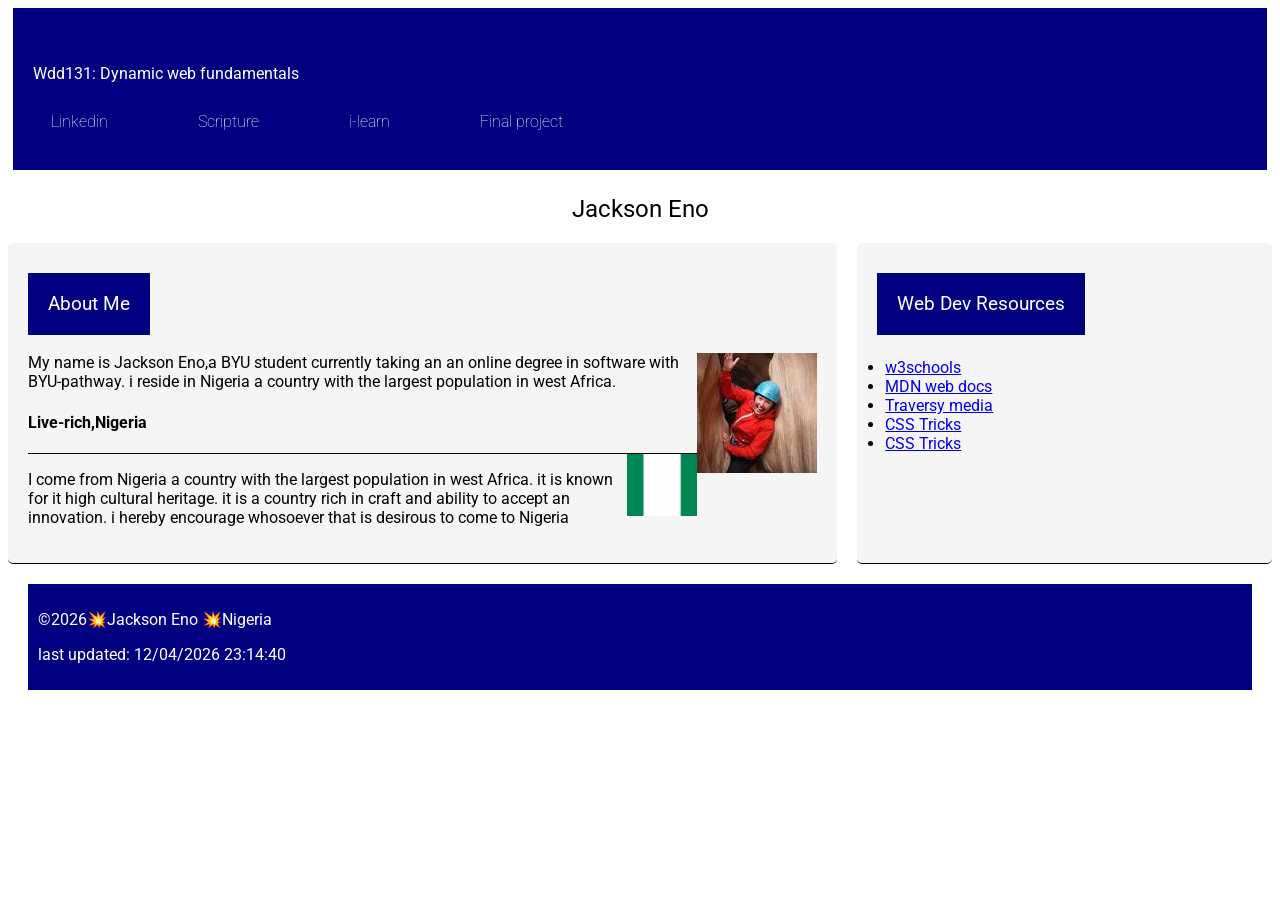
<file: index.html>
<!DOCTYPE html>
<html lang="en">
<head>
    <meta charset="UTF-8">
    <meta name="viewport" content="width=device-width, initial-scale=1.0">
    <meta name="description" content="wdd131-Dynamic web fundamentals,taken by jackson eno.this course provides an introduction to the fundamental concepts and technology">
    <meta name="author" content="Jackson Eno">

    <link rel="preconnect" href="https://fonts.googleapis.com">
   <link rel="preconnect" href="https://fonts.gstatic.com" crossorigin>
    <link href="https://fonts.googleapis.com/css2?family=Roboto&display=swap" rel="stylesheet">
    <link rel="stylesheet" href="styles/base.css"> 
    
    <title>WDD131=Dynamic Web Fundamentals |Jackson Eno</title>
    <script src="scripts/getdates.js" defer></script>
</head>
<body>
    <heeder class="container-header">
        
        <h1><span id="course-title">Wdd131: Dynamic web fundamentals</span></h1>
        <nav class="navbar">
            <ul>
                <li><a href="https://wwwlinkedin.com">Linkedin</a></li>
                 <li><a href="https://www.churchofjesuschrist.org">Scripture</a></li>
                <li><a href=" https://byupw.instructure.com/.">i-learn</a></li>
                <li><a href="#">Final project</a></li>
            </ul>
        </nav>
        
    </heeder>
    <main class="main">
        <h2>Jackson Eno</h2>
        <div class="sect">
         <section class="card">
           
            <h3>About Me</h3>
            <img src="images/profile.png" alt="profile icon">
            <p>My name is Jackson Eno,a BYU student currently taking an an online degree in software   with BYU-pathway. i reside in Nigeria a country with the largest population in west Africa.</p>
            <h4>Live-rich,Nigeria</h4>
            <div class="small">
                   <img src="images/flag.jpg" alt="country icon">
                    <p> I come from Nigeria a country with the largest population in west Africa. it is known for it high cultural heritage. it is a country rich in craft and ability to accept an innovation. i hereby encourage whosoever that is desirous to come to Nigeria </p>
            </div>
        </section> 
        <section class="card">
                <h3>Web Dev Resources</h3>
                <ul>
                    <li><a href="https://www.w3schools.com/">w3schools</a></li>
                    <li><a href="https://developer.mozilla.org/en-US/">MDN web docs</a></li>
                    <li><a href="https://www.youtube.com/c/TraversyMedia">Traversy media</a></li>
                    <li><a href="https://css-tricks.com/">CSS Tricks </a></li>  <li><a href="https://www.google.com/aclk?sa=L&pf=1&ai=DChsSEwj64NHs2JCTAxUfpFAGHb7dKMMYACICCAEQABoCZGc&co=1&ase=2&gclid=Cj0KCQiA2bTNBhDjARIsAK89wlEiWe70eQTmaFyfi3L-obsQPgLcMp8OByWRBvDlsJQlU9nVnvxEeoQaAiy4EALw_wcB&cid=[base64]&cce=2&category=acrcp_v1_32&sig=AOD64_1APyHWufTO4AhWXp4Tfi1rb65svQ&q&nis=4&adurl=https://www.udemy.com/?im_ref%3DUI%253AzMqxOJxyZW4e0NNyvtwUBUkuzQTQVRVlrTQ0%26sharedid%3D1370750%26irpid%3D313262%26utm_medium%3Daffiliate%26utm_source%3Dimpact%26utm_audience%3Dmx%26utm_tactic%3D%2522Germany%2522%252C%2522Subnetwork%2522%26utm_content%3D3281534%26utm_campaign%3D313262%26irgwc%3D1%26afsrc%3D1%26gad_source%3D1&ved=2ahUKEwiEgM3s2JCTAxVKWkEAHQt0D68Q0Qx6BAgLEAE">CSS Tricks</a></li>

                        
                </ul>
        </section> 
                
    </main>
    <footer class="social">
            <p>©<span id="year"></span>💥Jackson Eno 💥Nigeria</p>
            <p>last updated: <span id="lastModified"></span></p>
    </footer>
</body>
</html>
</file>
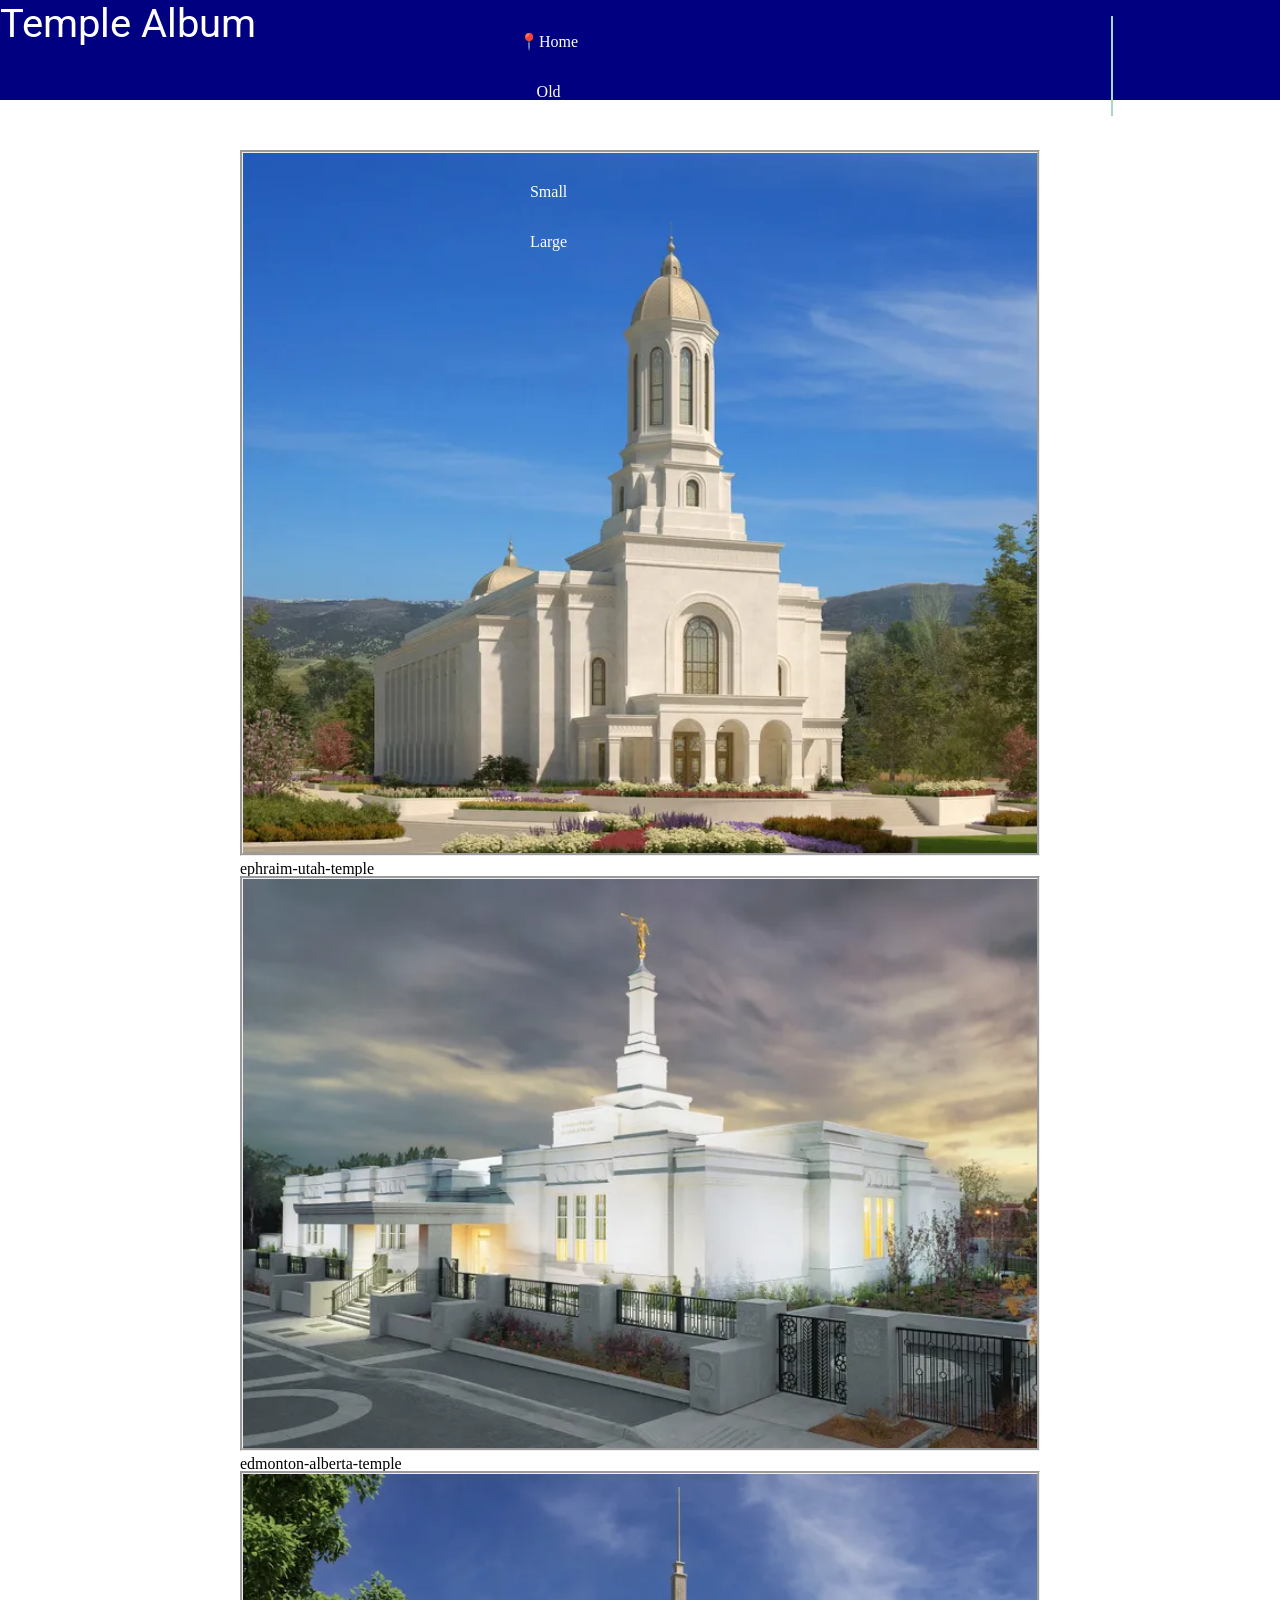
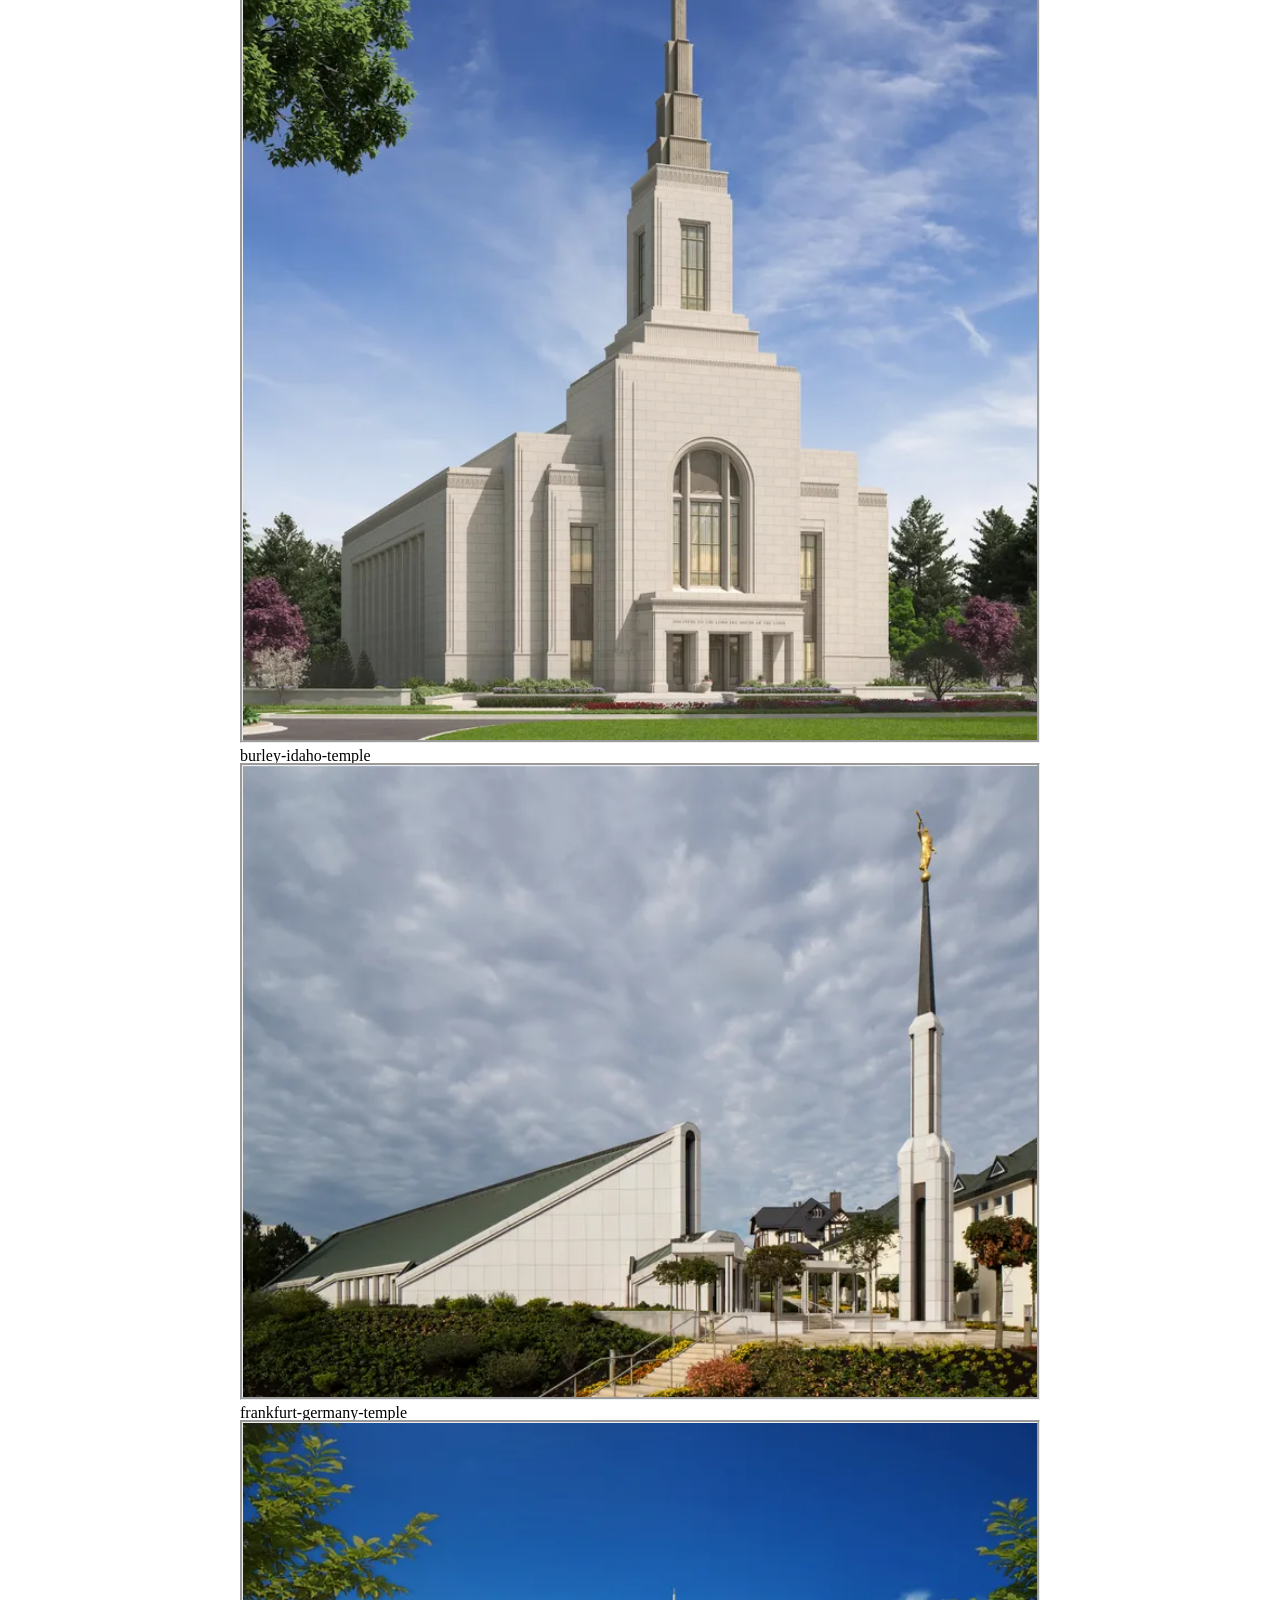
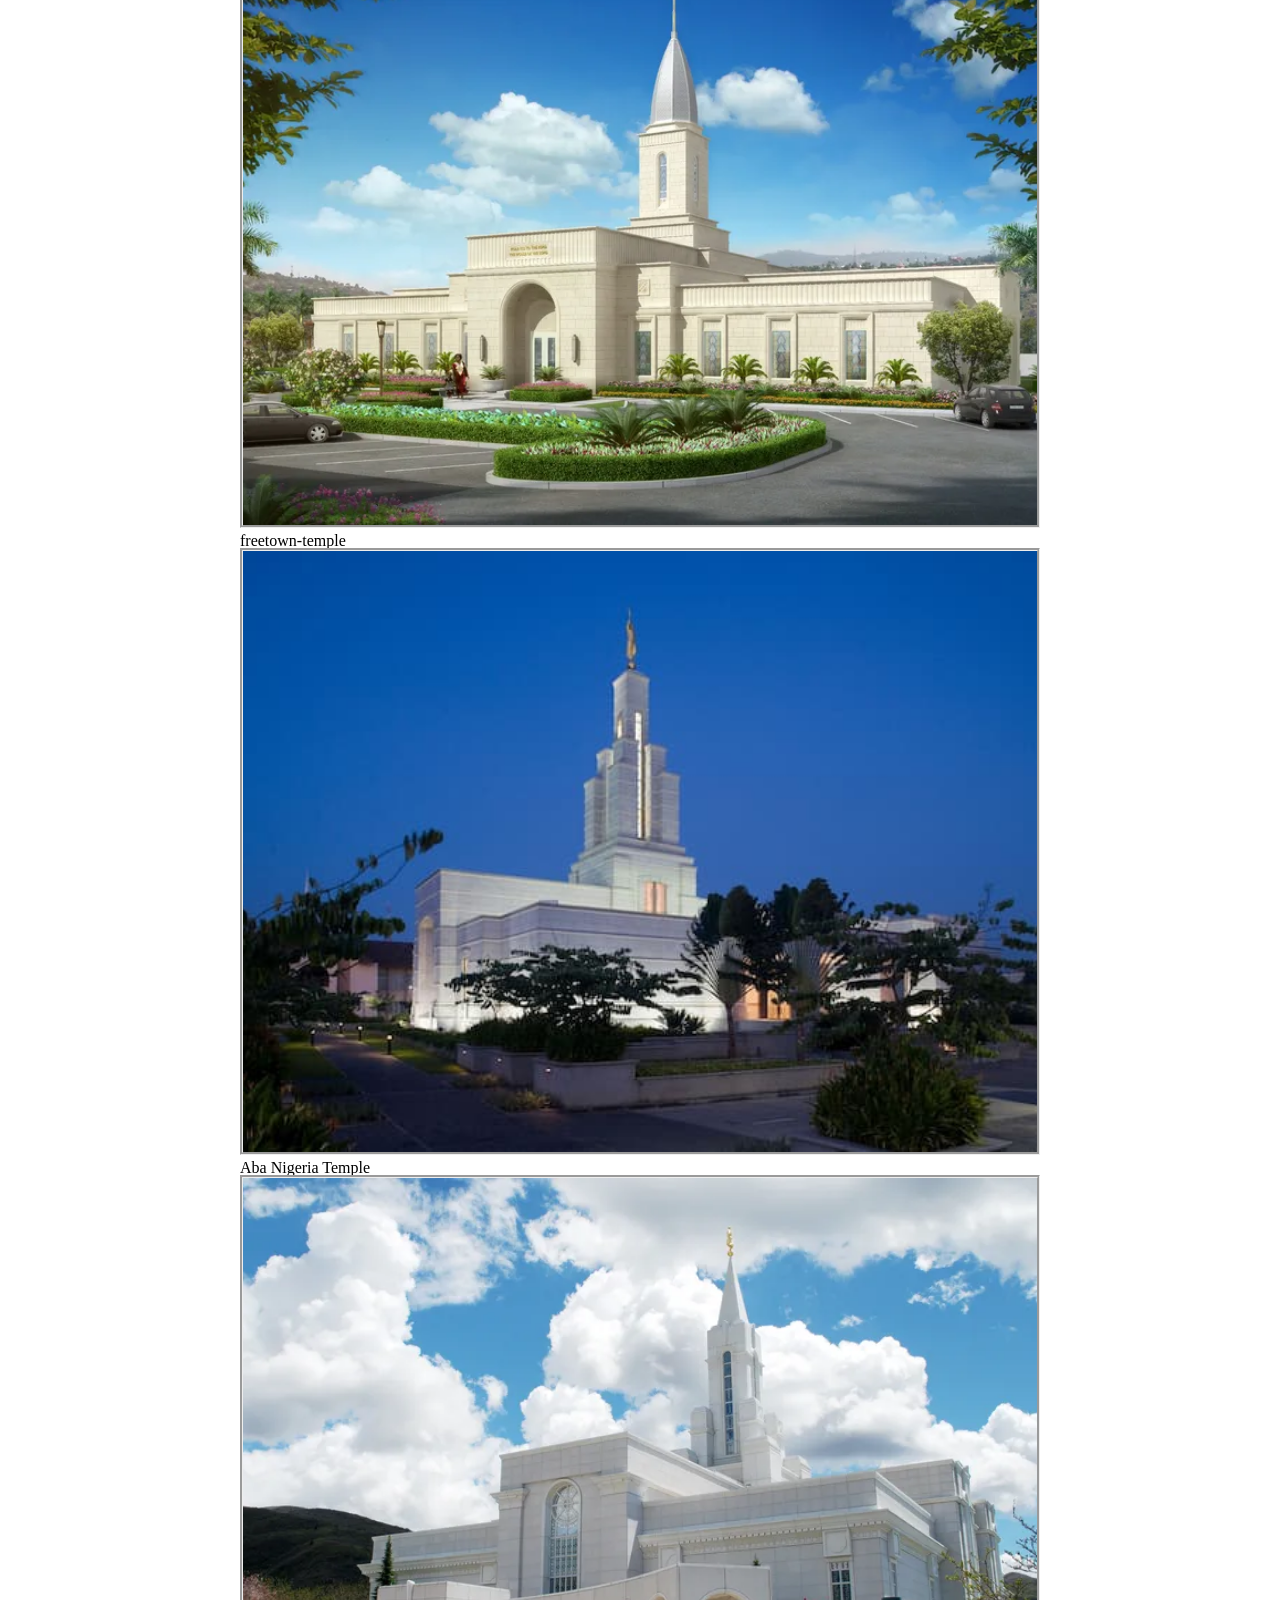
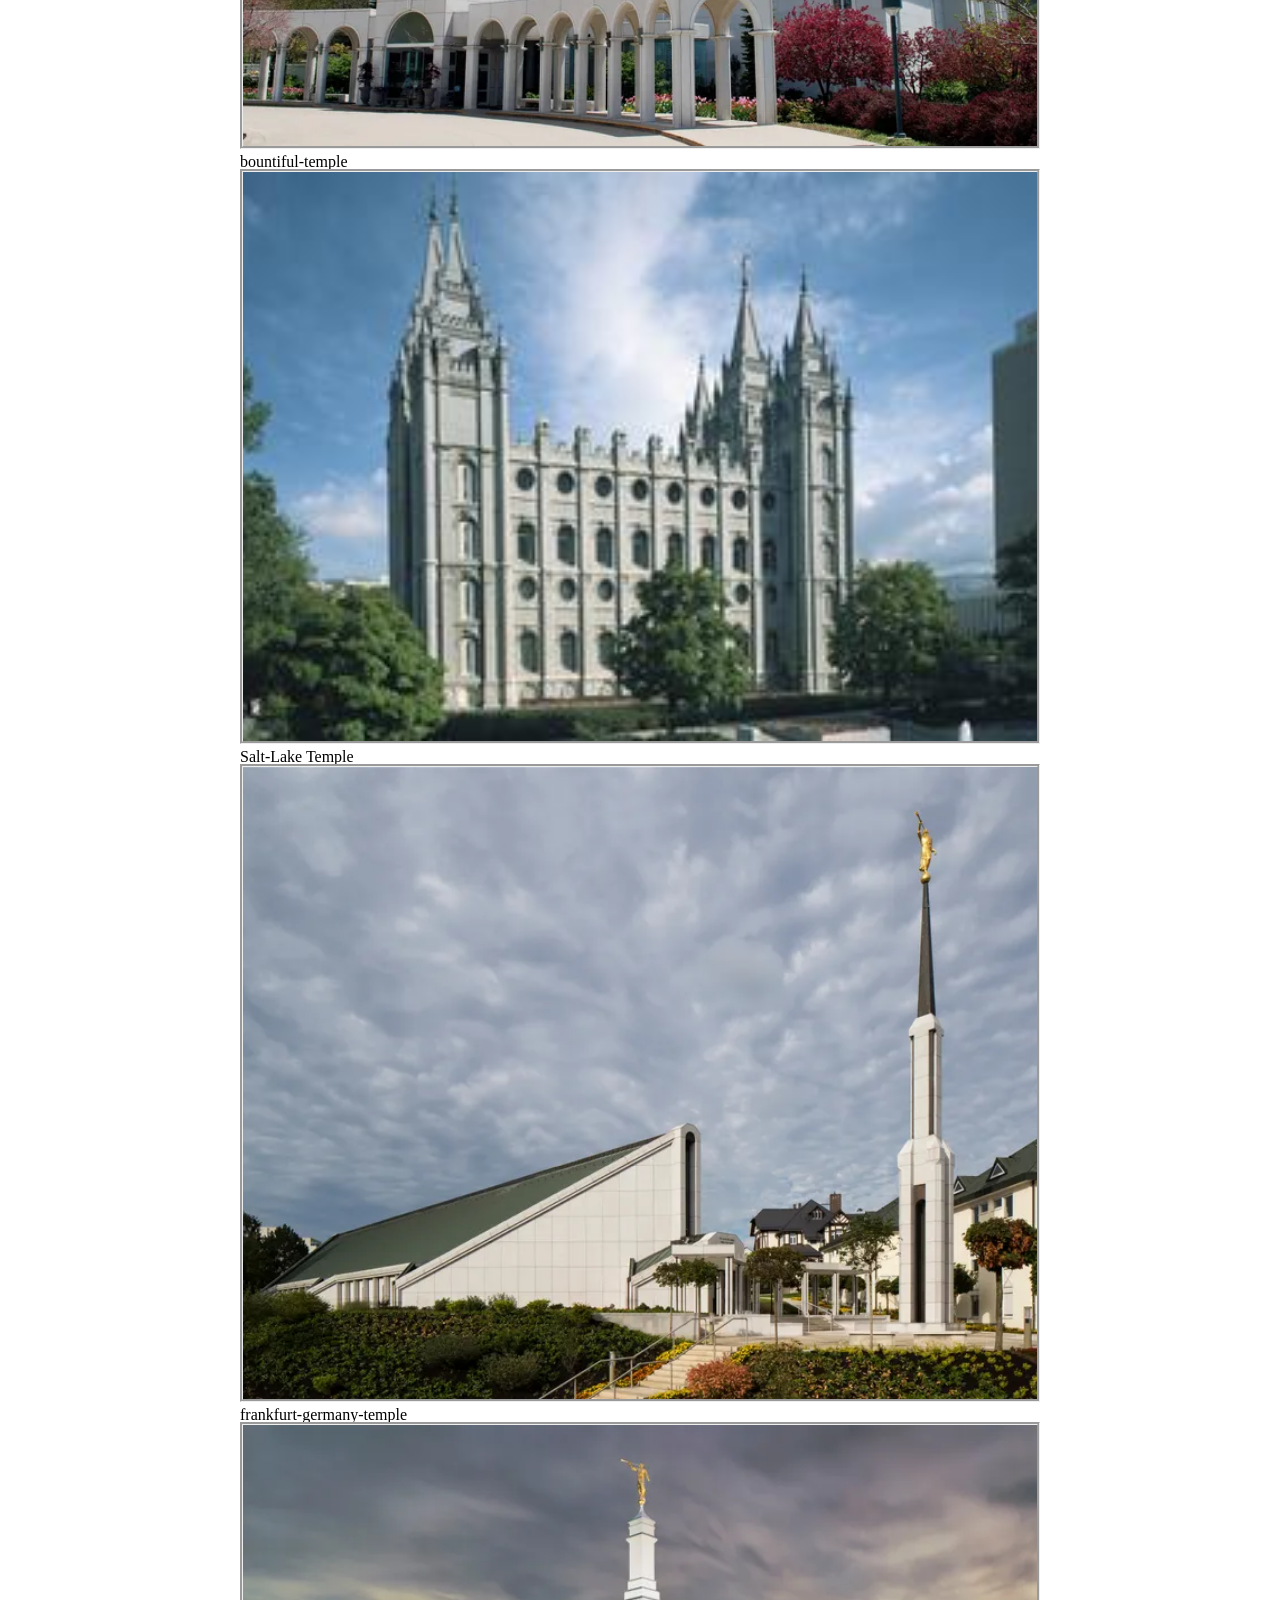
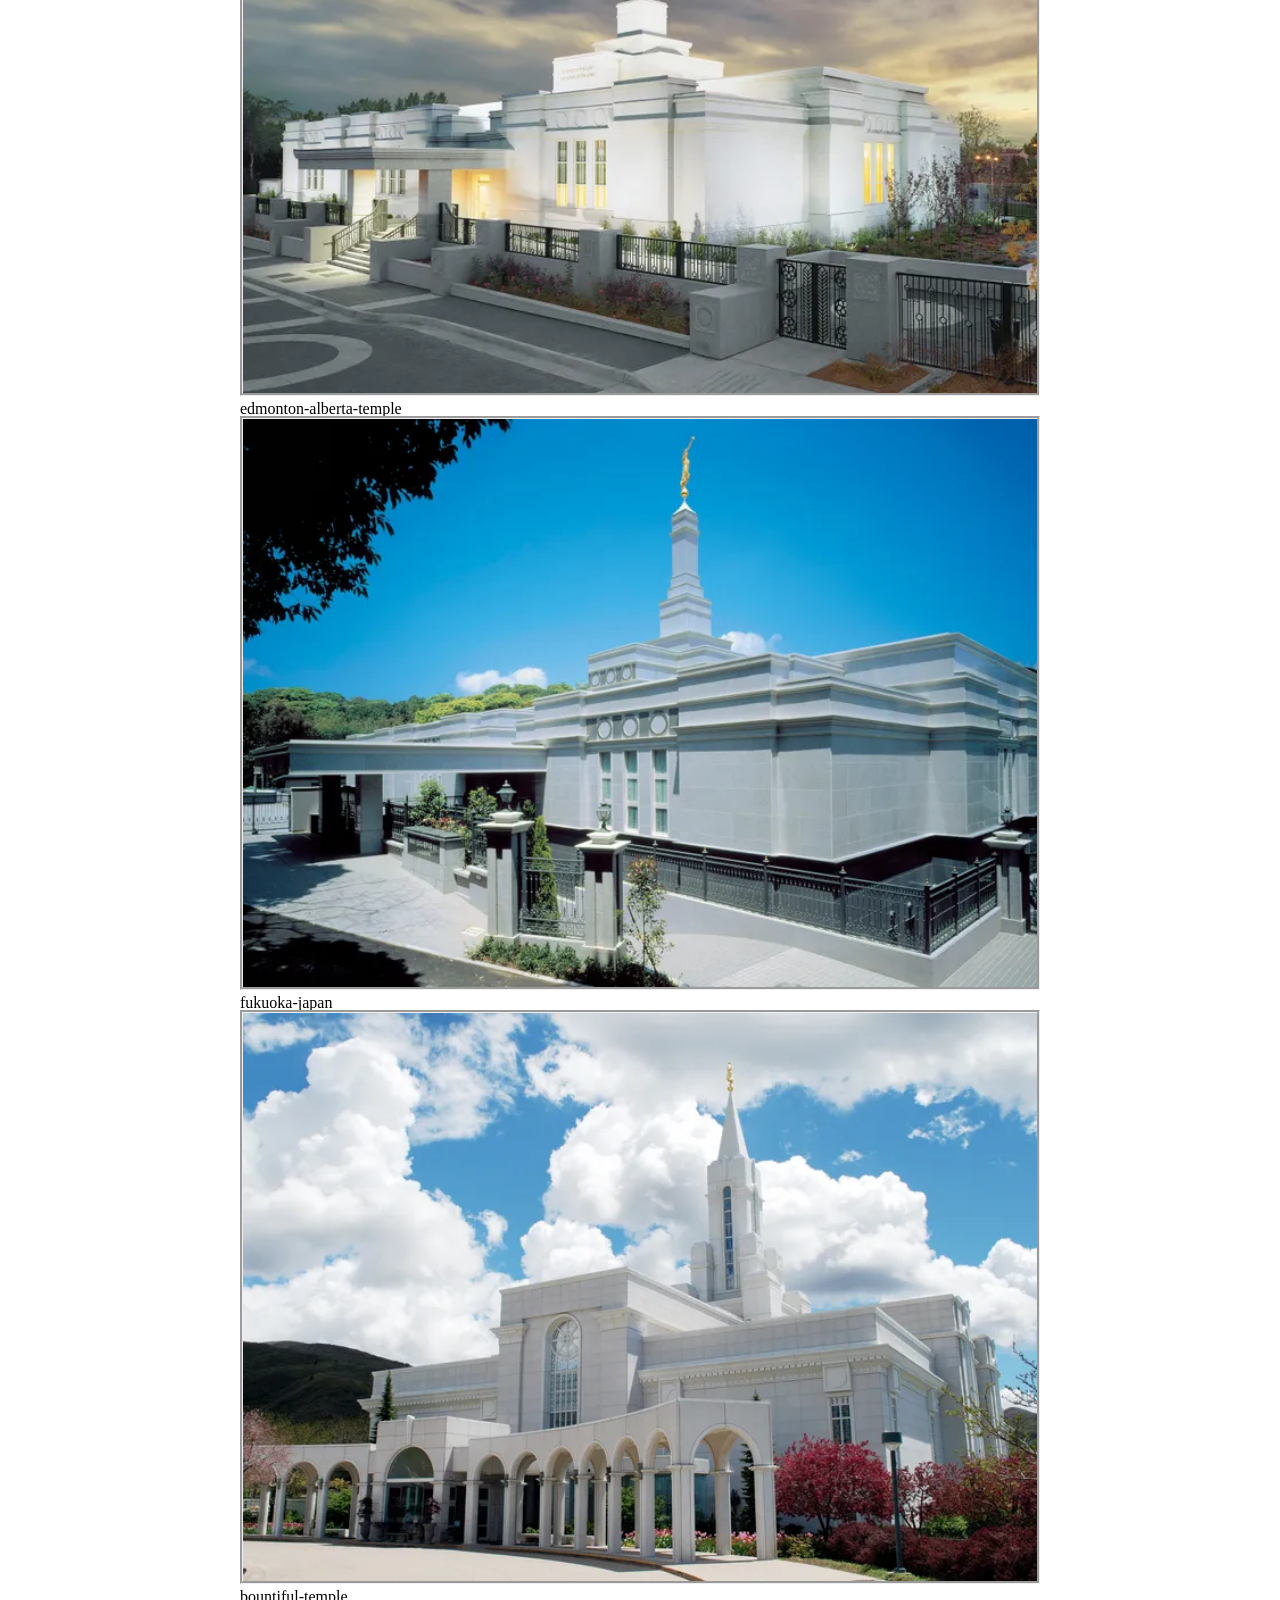
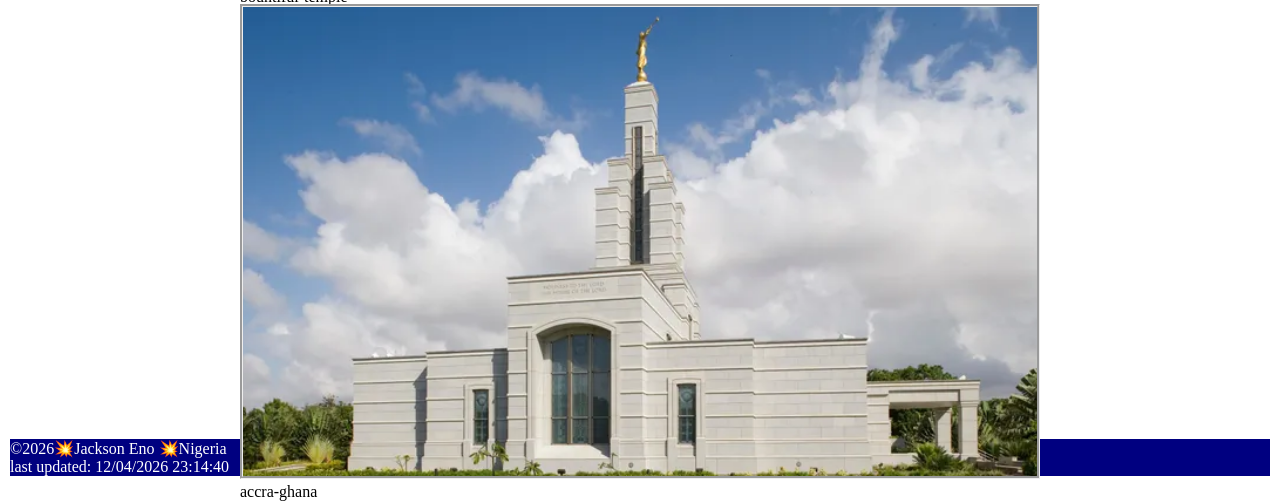
<file: temples.html>
<!DOCTYPE html>
<html lang="en">
<head>
    <meta charset="UTF-8">
    <meta name="viewport" content="width=device-width,  initial-scale=1.0">
    <meta name="description" content="wdd131-Dynamic web fundamentals,taken by jackson eno.this page provides list of later day saints temples and their locations.">
    <meta name="author" content="jackson eno">
     <link rel="preconnect" href="https://fonts.googleapis.com">
   <link rel="preconnect" href="https://fonts.gstatic.com" crossorigin>
    <link href="https://fonts.googleapis.com/css2?family=Roboto&display=swap" rel="stylesheet">
    <link rel="stylesheet" href="styles/temples.css">
    <link rel="stylesheet" href="styles/temples-large.css">
    <script src="scripts/temples.js" defer></script>
    <title>Temple Album</title>


   
</head>
<body>
    <header class="header-main">
        <div class="title">
            <h1>Temple Album</h1>
        </div>
        <button type="button" id="menu"></button>
            <nav>
                <ul class="navigation">
                    <li><a  href="#" class="active" title="Home">Home</a></li>
                    <li><a  href="#" title="Old">Old</a></li>
                    <li><a  href="#" title="New">New</a></li>
                    <li><a  href="#" title="Small">Small</a></li>
                    <li><a  href="#" title="Large">Large</a></li>




                </ul>
            </nav>
            <h2>Home</h2>
            <div class="stuff"></div>
    </header>


    <main class="main-grid">
        <figure> 
            <img src="images/ephraim-utah-temple.webp" alt="temple icons">
            <figcaption>ephraim-utah-temple</figcaption> 
        </figure>
        <figure> 
            <img src="images/edmonton-alberta-temple.webp" alt="temple icons">
            <figcaption>edmonton-alberta-temple</figcaption> 
        </figure>
        <figure> 
            <img src="images/burley-idaho-temple.webp" alt="temple icons">
            <figcaption>burley-idaho-temple</figcaption> 
        </figure>
        <figure> 
            <img src="images/frankfurt-germany-temple.webp" alt="temple icons">
            <figcaption>frankfurt-germany-temple</figcaption> 
        </figure>
        <figure> 
            <img src="images/freetown-temple.webp" alt="temple icons">
            <figcaption>freetown-temple</figcaption> 
        </figure>
        <figure> 
            <img src="images/temple.png" alt="temple icons">
            <figcaption>Aba Nigeria Temple</figcaption> 
        </figure>
        <figure> 
            <img src="images/bountiful-temple.webp" alt="temple icons">
            <figcaption>bountiful-temple</figcaption> 
        </figure>
        <figure> 
            <img src="images/salt-lake-temple.jpg" alt="temple icons">
            <figcaption>Salt-Lake Temple </figcaption> 
        </figure>
        <figure> 
            <img src="images/frankfurt-germany-temple.webp" alt="temple icons">
            <figcaption>frankfurt-germany-temple</figcaption> 
        </figure>
        <figure> 
            <img src="images/edmonton-alberta-temple.webp" alt="temple icons">
            <figcaption>edmonton-alberta-temple</figcaption> 
        </figure>
        <figure> 
            <img src="images/fukuoka-japan.webp" alt="temple icons">
            <figcaption>fukuoka-japan</figcaption> 
        </figure>
        <figure> 
            <img src="images/bountiful-temple.webp" alt="temple icons">
            <figcaption>bountiful-temple</figcaption> 
        </figure>
        <figure> 
            <img src="images/accra-ghana-temple.png" alt="temple icons">
            <figcaption>accra-ghana</figcaption> 
        </figure>
   
   
   
   
   
    </main>
    
    <footer class="social">
        <p>©<span id="year"></span>💥Jackson Eno 💥Nigeria</p>
        <p>last updated: <span id="lastModified"></span></p>
    </footer>
</body>
</html>
</file>
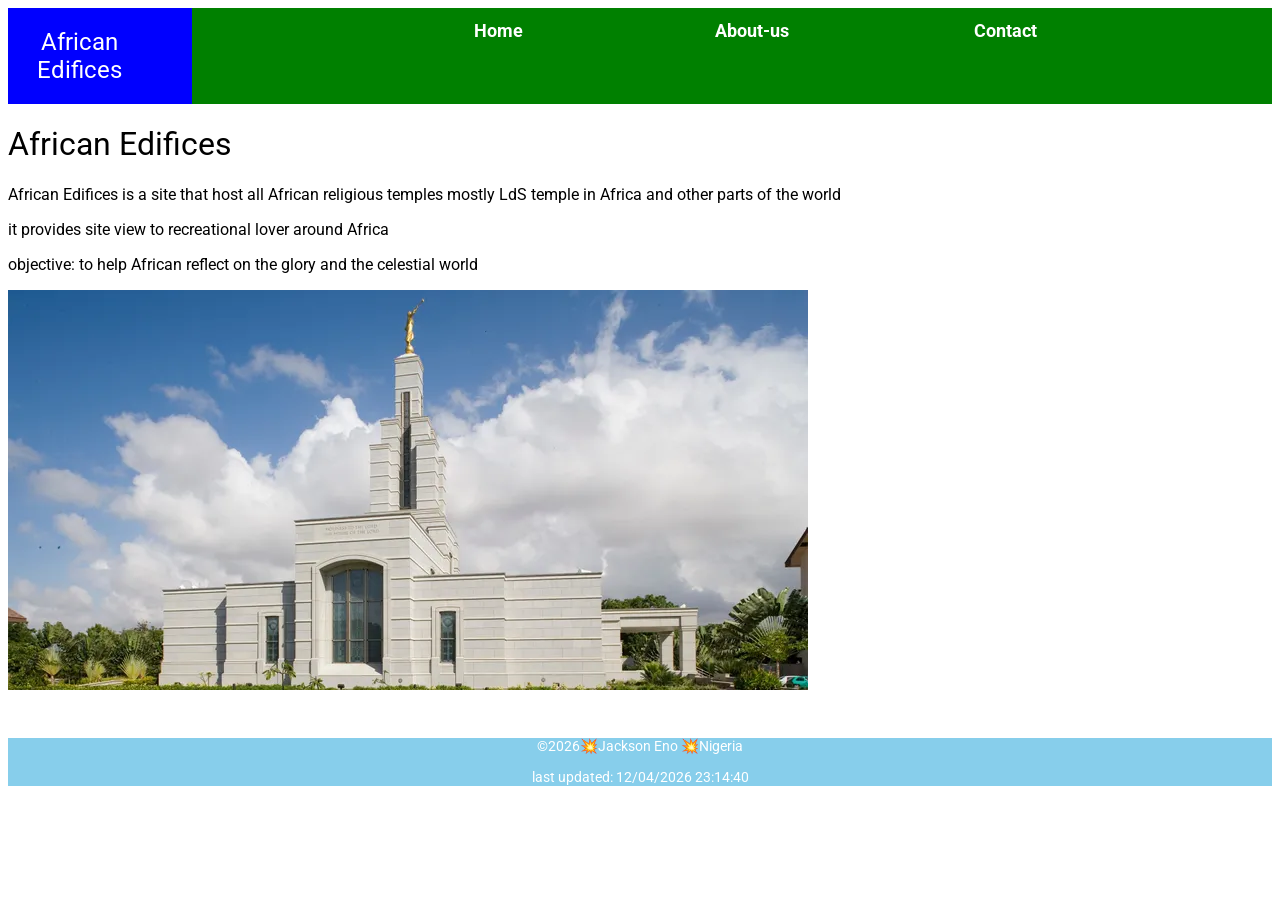
<file: project/about-us.html>
<DOCTYPE html>
<html lang="en">
<head>
    <meta charset="UTF-8">
    <meta name="viewport" content="width=device-width,  initial-scale=1.0">
    <meta name="description" content="wdd131-Dynamic web fundamentals,taken by jackson eno.this page provides list of African edifices such as later day saints temples and their locations.">
    <meta name="author" content="jackson eno">
    <link rel="preconnect" href="https://fonts.googleapis.com">
     <link rel="preconnect" href="https://fonts.gstatic.com" crossorigin>
    <link href="https://fonts.googleapis.com/css2?family=Roboto&display=swap" rel="stylesheet">
    <link rel="stylesheet" href="styles/filtered-temples-large.css">
    <link rel="stylesheet" href="styles/site-plan.css">


        
    <script src="scripts/site-plan.js" defer></script>

    <script src="scripts/filtered-edifice.js" defer></script>
    <title>African Edifice</title>


   
</head>
<body>
    <header class="header-main">
     <div class="title">
        <h2>African Edifices</h2>
     </div>   
    <a id="menu" href="#"></a>
    <nav>
        <ul class="navigation">
            <li><a  href="index.html">Home</a></li>
            <li><a  href="about-us.html">About-us</a></li>
            <li><a  href="contact.html">Contact</a></li>
            
            
        </ul>
    </nav>

            
    </header>
            
    <main>
        <div>
            <h1>African Edifices</h1>
            <p>African Edifices is a site that host all African religious temples mostly LdS temple in Africa and other parts of the world </p>
            <p> it provides site view to recreational lover around Africa</p>
            <p>objective: to help African reflect on the glory and the celestial world</p>
        </div>
        <img src="images/accra-ghana-temple.png" alt="temple">

        
        
        
        

        
   
    
   
    </main>
    
    <footer class="social">
        <p>©<span id="year"></span>💥Jackson Eno 💥Nigeria</p>
        <p>last updated: <span id="lastModified"></span></p>
    </footer>
</body>
</html>
</file>
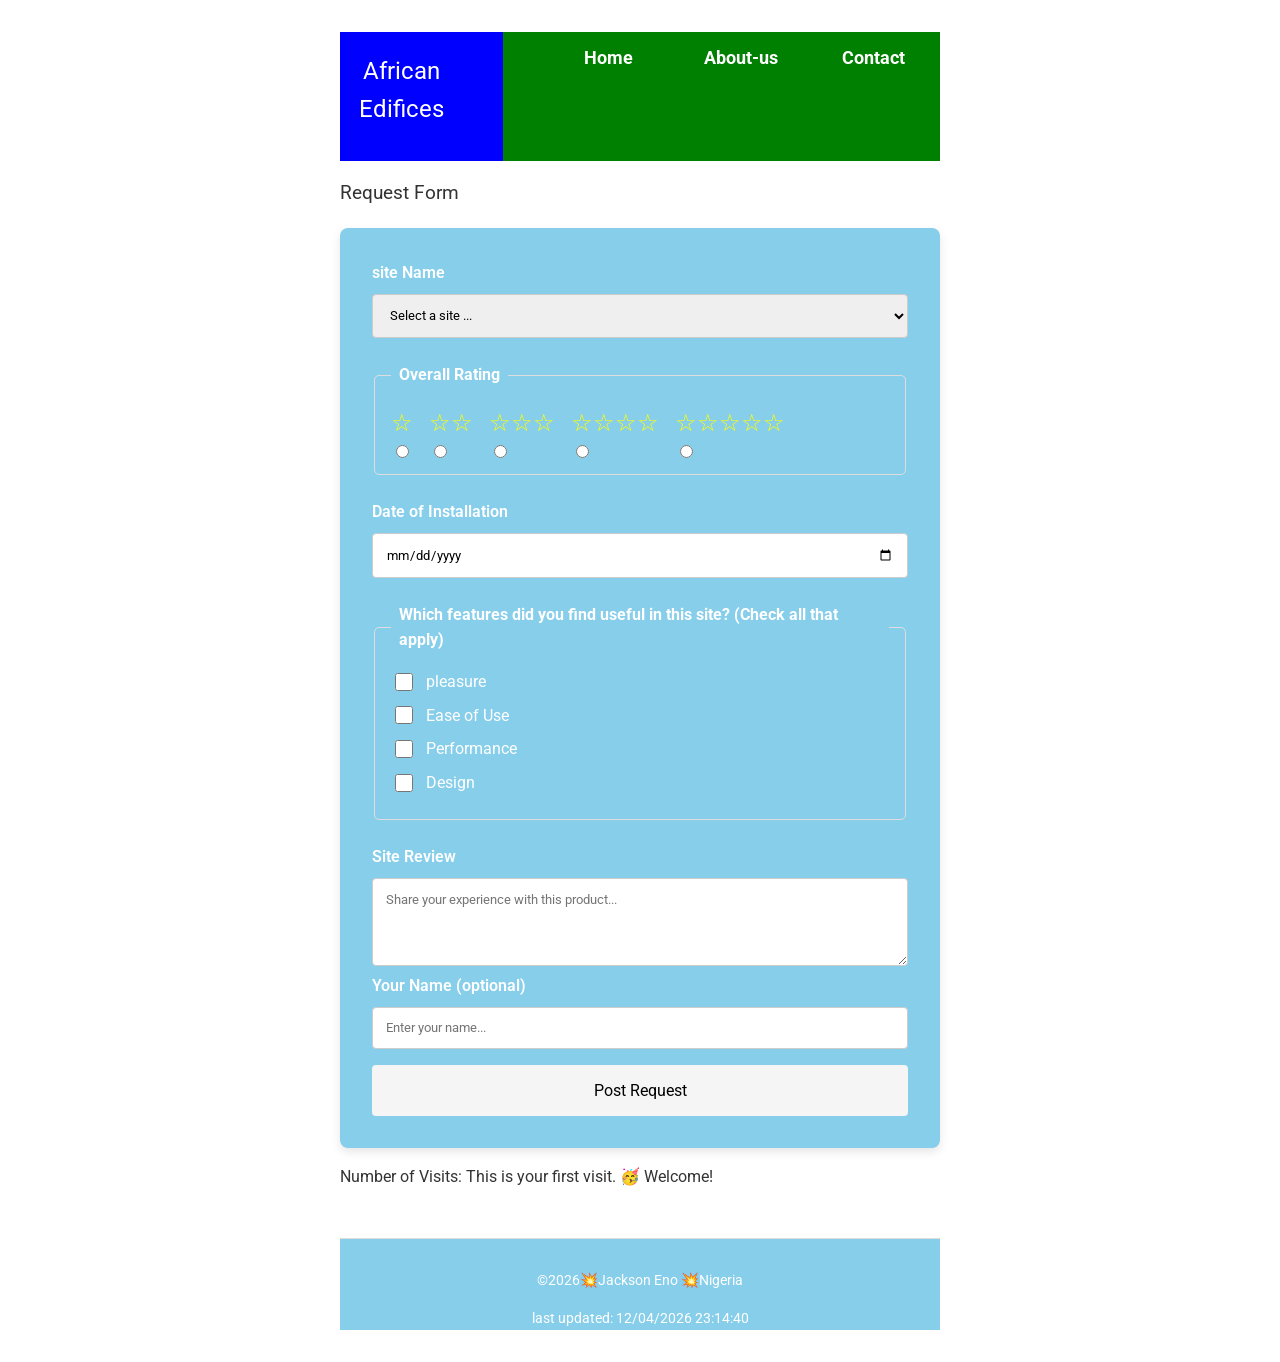
<file: project/contact.html>
<!DOCTYPE html>
<html lang="en">
<head>
    <meta charset="UTF-8">
    <meta name="viewport" content="width=device-width, initial-scale=1.0">
    <meta name="description" content="wdd131-Dynamic web fundamentals,taken by jackson eno.this page provides a form for users to submit their product reviews about african edifices.">
    <meta name="author" content="jackson eno">
    <link rel="preconnect" href="https://fonts.googleapis.com">
   <link rel="preconnect" href="https://fonts.gstatic.com" crossorigin>
    <link href="https://fonts.googleapis.com/css2?family=Roboto&display=swap" rel="stylesheet">
    <link rel="stylesheet" href="styles/form.css">
    <link rel="stylesheet" href="styles/site-plan.css">
    <script src="scripts/form.js" defer></script>


    <script src="scripts/filtered-edifice.js" defer></script>
    <title> African edifices</title>

</head>
<body>
    <header class="header-main">
     <div class="title">
        <h2>African Edifices</h2>
     </div>   
    <a id="menu" href="#"></a>
    <nav>
        <ul class="navigation">
            <li><a  href="index.html">Home</a></li>
            <li><a  href="about-us.html">About-us</a></li>
            <li><a  href="contact.html">Contact</a></li>
            
            
        </ul>

            
            
            




    </nav>
    
    </header>
    <main>
        <h3>Request Form</h3>
        <form method="get" action="review.html">
            <div class="form-group">
                <label for="productName">site Name</label>
                <select id="productName" name="productName" required>
                    <option value="" disabled selected>Select a site ...</option>
                    </select>
            </div>

            <fieldset class="rating-group">
                <legend>Overall Rating</legend>
                <div class="stars">
                    <div>
                        <label for="star5">☆☆☆☆☆</label>
                        <input type="radio" id="star5" name="rating" value="5" required>
                    </div>
                    <div>
                        <label for="star4">☆☆☆☆</label>
                        <input type="radio" id="star4" name="rating" value="4">
                    </div>

                    <div>
                        <label for="star3">☆☆☆</label>
                        <input type="radio" id="star3" name="rating" value="3">
                    </div>  
                    <div>
                        <label for="star2">☆☆</label>
                        <input type="radio" id="star2" name="rating" value="2">
                    </div>
                    <div>
                        <label for="star1">☆</label>
                        <input type="radio" id="star1" name="rating" value="1">
                    </div> 

                </div>
            </fieldset>

            <div class="form-group">
                <label for="installDate">Date of Installation</label>
                <input type="date" id="installDate" name="installDate" required>
            </div>

            <fieldset>
                <legend>Which features did you find useful in this site? (Check all that apply)</legend>
                <label><input type="checkbox" id="feature1" name="features" value="pleasure"> pleasure</label>
                <label><input type="checkbox" id="feature2" name="features" value="ease-of-use"> Ease of Use</label>
                <label><input type="checkbox" id="feature3" name="features" value="performance"> Performance</label>
                <label><input type="checkbox" id="feature4" name="features" value="design">Design</label>
            </fieldset>
            <label for="comments">Site Review</label>
            <textarea id="comments" name="comments" rows="4" cols="50" placeholder="Share your experience with this product..."></textarea>
            <label for="username">Your Name (optional)</label>
            <input type="text" id="username" name="username" placeholder="Enter your name...">
            <button type="submit">Post Request</button>
        </form> 
        <p><span class="label">Number of Visits: </span><span class="visits"></span></p>
    </main>
    <footer class="social">
        <p>©<span id="year"></span>💥Jackson Eno 💥Nigeria</p>
        <p>last updated: <span id="lastModified"></span></p>
    </footer>
</body>
</html>
</file>
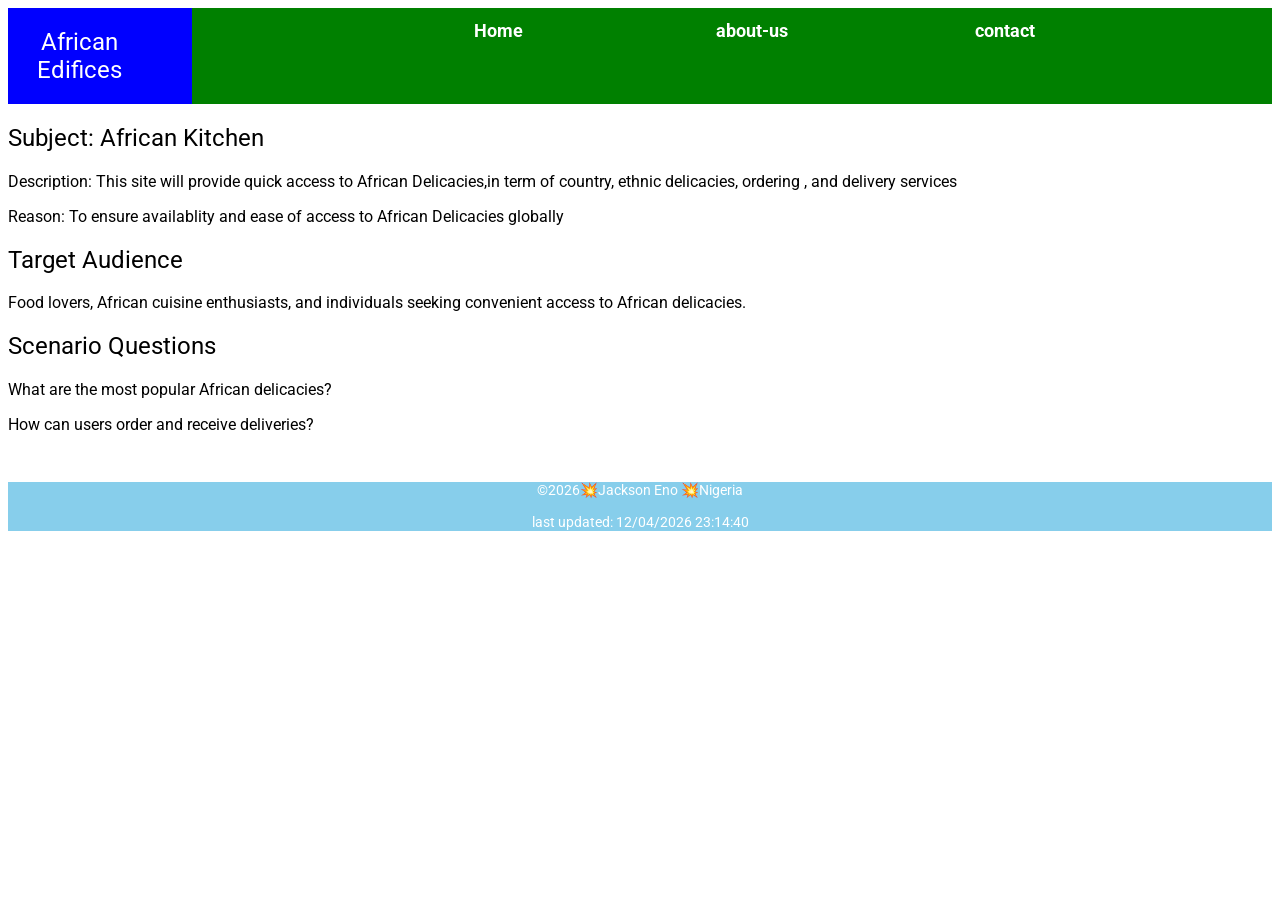
<file: project/site-plan.html>
<!DOCTYPE html>
<html lang="en">
<head>
    <meta charset="UTF-8">
    <meta name="viewport" content="width=device-width,  initial-scale=1.0">
    <meta name="description" content="wdd131-Dynamic web fundamentals,taken by jackson eno.this is a site plan for african kitchen and it delicacies">
    <meta name="author" content="jackson eno">
     <link rel="preconnect" href="https://fonts.googleapis.com">
   <link rel="preconnect" href="https://fonts.gstatic.com" crossorigin>
    <link href="https://fonts.googleapis.com/css2?family=Roboto&display=swap" rel="stylesheet">
    

    <link rel="stylesheet" href="styles/site-plan.css">

    <script src="scripts/site-plan.js" defer></script>
    <title>African kitchen</title>


   
</head>
<body>
    <header class="header-main">
     <div class="title">
        <h2>African Edifices</h2>
     </div>   
    <a id="menu" href="#"></a>
    <nav>
        <ul class="navigation">
            <li><a  href="index.html">Home</a></li>
            <li><a  href="about-us.html">about-us</a></li>
            <li><a  href="contact.html">contact</a></li>
            
            
        </ul>

            
            
            




    </nav>
    
    </header>
            
    
    <main>
        <div class="subject">
            <h2>Subject: African Kitchen</h2>
            <p>Description: This site will provide quick access to African Delicacies,in term of country, ethnic delicacies, ordering , and delivery services</p>
            <p>Reason: To ensure availablity and ease of access to African Delicacies globally</p>


            <div>
                <h2>Target Audience</h2>
                <p>Food lovers, African cuisine enthusiasts, and individuals seeking convenient access to African delicacies.</p>
                <h2>Scenario Questions</h2>
                <p>What are the most popular African delicacies?</p>
                <p>How can users order and receive deliveries?</p>
            </div>

        </div>
    </main>
                
    <footer class="social">
        <p>©<span id="year"></span>💥Jackson Eno 💥Nigeria</p>
        <p>last updated: <span id="lastModified"></span></p>
    </footer>
</body>
</html>
</file>
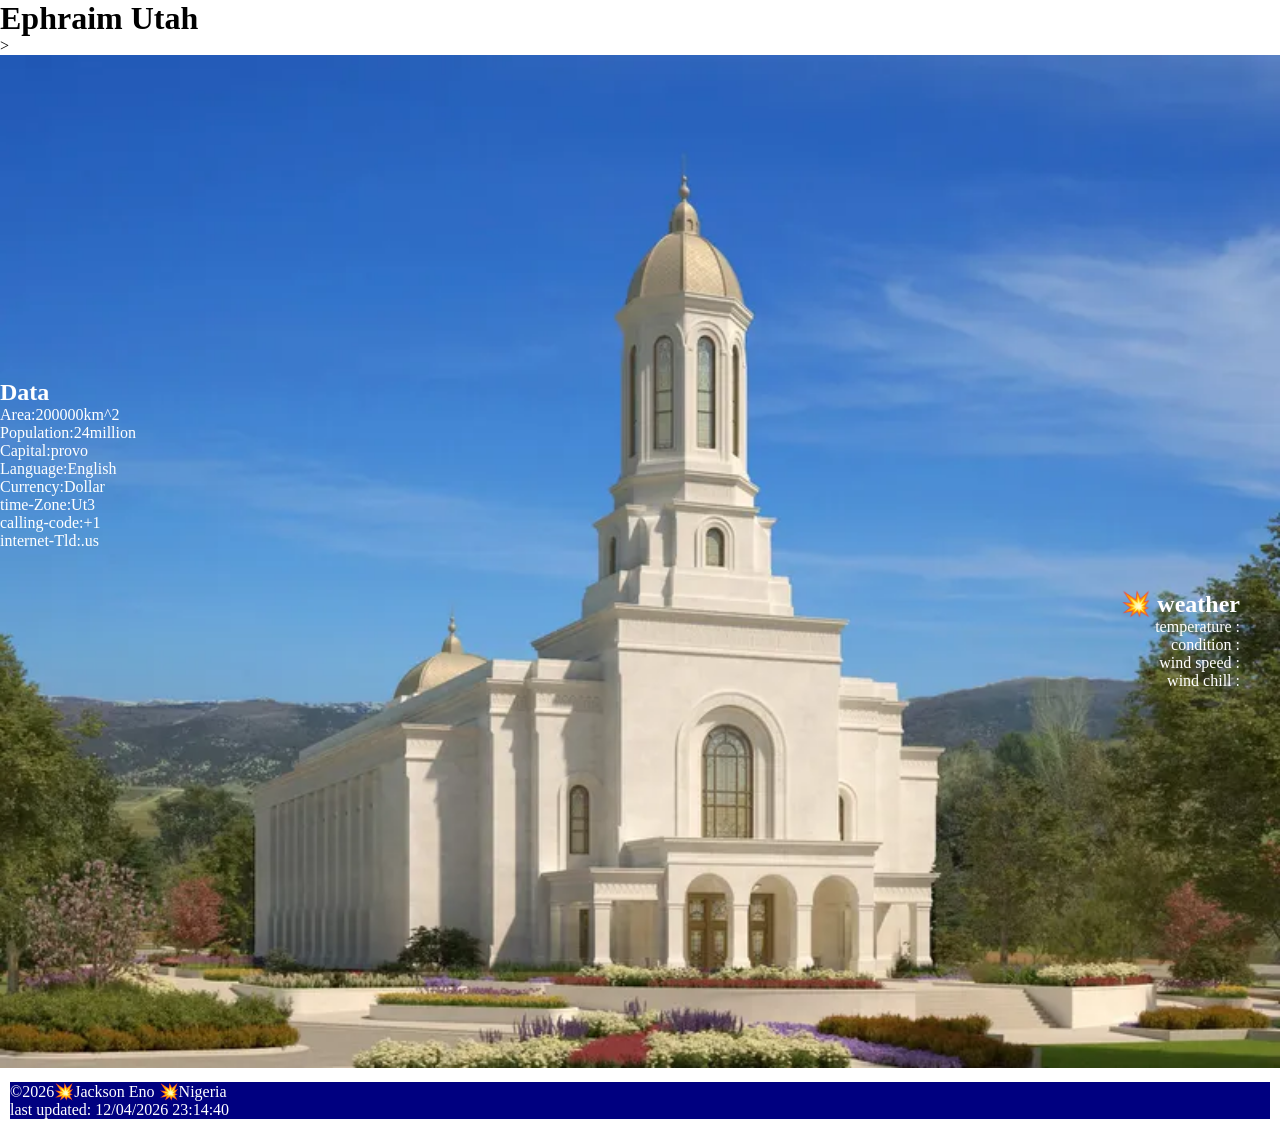
<file: week03/places.html>
<!DOCTYPE html>
<html lang="en">
<head>
    <meta charset="UTF-8">
    <meta name="viewport" content="width=device-width, initial-scale=1.0">
    <meta name="author" content="jackson Eno">
    <meta name="description" content="wdd131-Dynamic web fundamentals,taken by jackson eno.this page provides an overview of a place and it wind chill over a certain temperature range.">
    <link rel="preconnect" href="https://fonts.googleapis.com">
   <link rel="preconnect" href="https://fonts.gstatic.com" crossorigin>
   <link rel="stylesheet" href="styles/places.css">
   <link href="https://fonts.googleapis.com/css2?family=Roboto&display=swap" rel="stylesheet">
    <link rel="stylesheet" href="styles/places-large.css">
    <script src=" scripts/places.js" defer></script>
    <title>Ephraim utah temple</title>
    

</head>
<body>
    <header>
        <div>
            <h1>Ephraim Utah</h1>
        </div>
    </header>
    <main>
        
        <div class="hero">
            <picture>
                <source srcset="images/hero-large.webp" media="(min-width: 1000px)">
                <source srcset="images/hero-medium.webp" media="(min-width: 500px)">>
                <img src="images/hero-small.webp" alt="Temple name and location" width="500" height="250">
            </picture>
            <div class="section">
                <section class="data">
                    <h2>Data</h2>
                    <p>Area:<span id="area"></span></p>
                    <p>Population:<span id="population"></span></p>
                    <p>Capital:<span id="capital"></span></p>
                    <p>Language:<span id="lang"></span></p>
                    <p>Currency:<span id="currency"></span></p>
                    <p>time-Zone:<span id="timezone"></span></p>
                    <p>calling-code:<span id="call"></span></p>
                    <p>internet-Tld:<span id="tld"></span></p>
                </section>
                
                <section class="weather">
                    <h2>💥 weather</h2>
                    <p>temperature :<span id="temperture"></span></p>
                    <p>condition :<span id="condition"></span></p>
                    <p>wind speed :<span id="wind"></span></p>
                    <p>wind chill :<span id="chill"></span></p>
                </section>
            </div>
            
        </div>

            

        
        



    
    </main>
    <footer class="social">
        <p>©<span id="year"></span>💥Jackson Eno 💥Nigeria</p>
        <p>last updated: <span id="lastModified"></span></p>
    </footer>

    

</body>
</html>
</file>
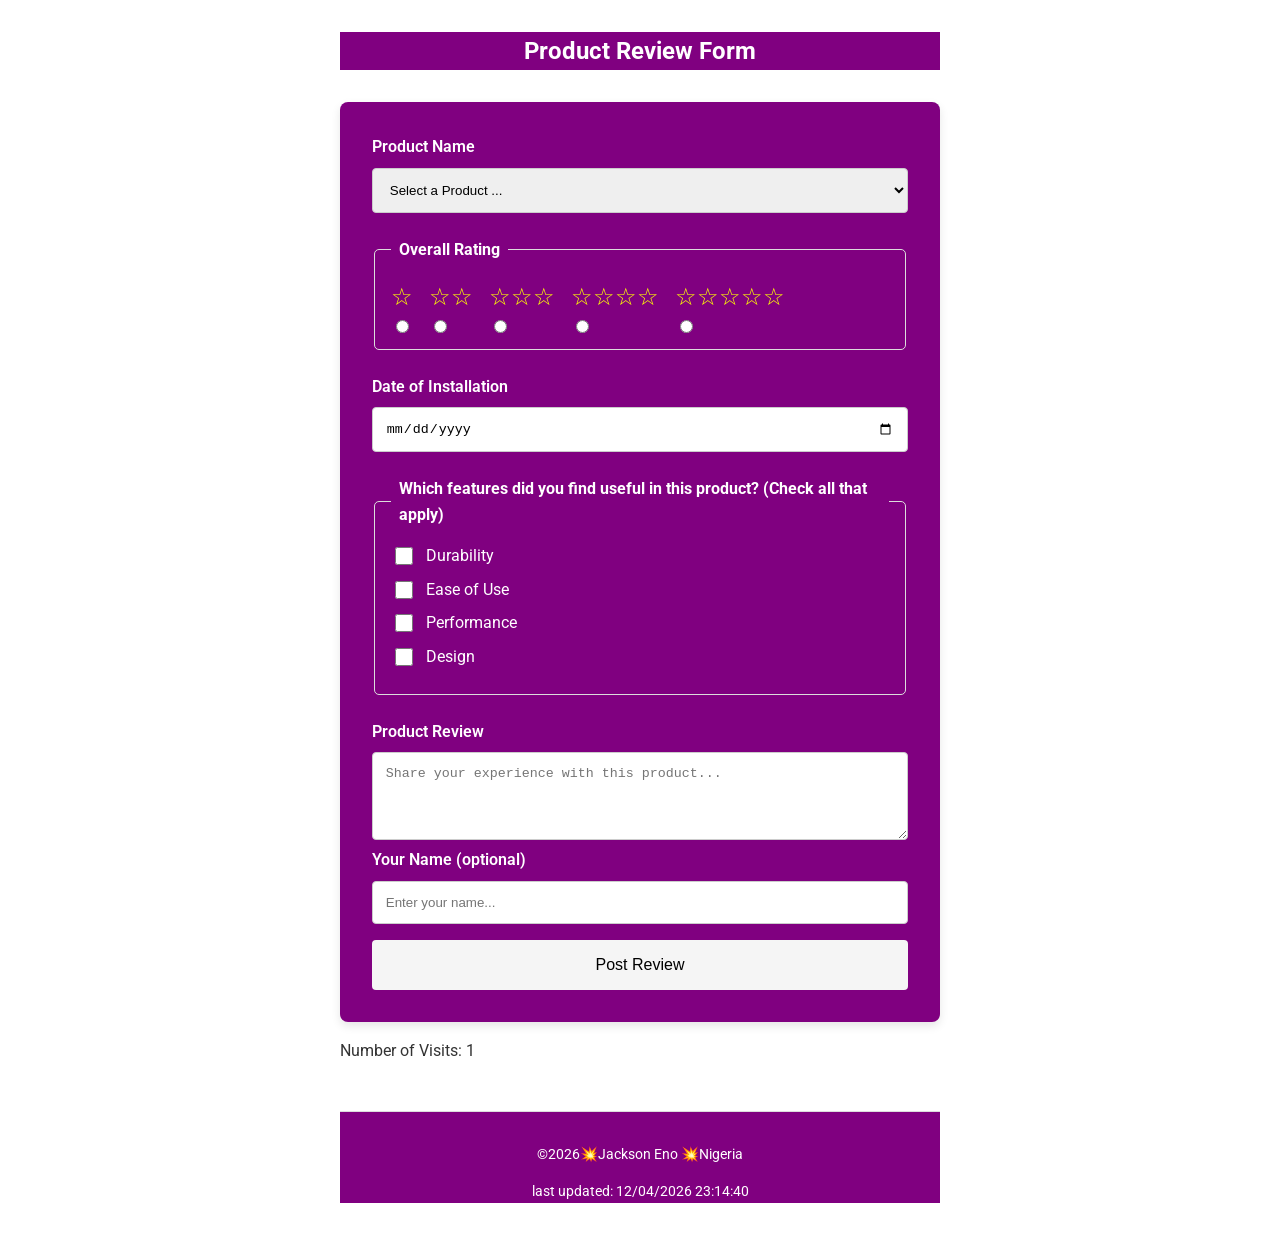
<file: week04/form.html>
<!DOCTYPE html>
<html lang="en">
<head>
    <meta charset="UTF-8">
    <meta name="viewport" content="width=device-width, initial-scale=1.0">
    <meta name="description" content="wdd131-Dynamic web fundamentals,taken by jackson eno.this page provides a form for users to submit their product reviews.">
    <meta name="author" content="jackson eno">
    <link rel="preconnect" href="https://fonts.googleapis.com">
   <link rel="preconnect" href="https://fonts.gstatic.com" crossorigin>
    <link href="https://fonts.googleapis.com/css2?family=Roboto&display=swap" rel="stylesheet">
    <link rel="stylesheet" href="styles/form.css">
    
    <script src="scripts/form.js" defer></script>
    <title>product review form</title>

</head>
<body>
    <main>
        <h2>Product Review Form</h2>
        <form method="get" action="review.html">
            <div class="form-group">
                <label for="productName">Product Name</label>
                <select id="productName" name="productName" required>
                    <option value="" disabled selected>Select a Product ...</option>
                    </select>
            </div>

            <fieldset class="rating-group">
                <legend>Overall Rating</legend>
                <div class="stars">
                    <div>
                        <label for="star5">☆☆☆☆☆</label>
                        <input type="radio" id="star5" name="rating" value="5" required>
                    </div>
                    <div>
                        <label for="star4">☆☆☆☆</label>
                        <input type="radio" id="star4" name="rating" value="4">
                    </div>

                    <div>
                        <label for="star3">☆☆☆</label>
                        <input type="radio" id="star3" name="rating" value="3">
                    </div>  
                    <div>
                        <label for="star2">☆☆</label>
                        <input type="radio" id="star2" name="rating" value="2">
                    </div>
                    <div>
                        <label for="star1">☆</label>
                        <input type="radio" id="star1" name="rating" value="1">
                    </div> 

                </div>
            </fieldset>

            <div class="form-group">
                <label for="installDate">Date of Installation</label>
                <input type="date" id="installDate" name="installDate" required>
            </div>

            <fieldset>
                <legend>Which features did you find useful in this product? (Check all that apply)</legend>
                <label><input type="checkbox" id="feature1" name="features" value="durability"> Durability</label>
                <label><input type="checkbox" id="feature2" name="features" value="ease-of-use"> Ease of Use</label>
                <label><input type="checkbox" id="feature3" name="features" value="performance"> Performance</label>
                <label><input type="checkbox" id="feature4" name="features" value="design">Design</label>
            </fieldset>
            <label for="comments">Product Review</label>
            <textarea id="comments" name="comments" rows="4" cols="50" placeholder="Share your experience with this product..."></textarea>
            <label for="username">Your Name (optional)</label>
            <input type="text" id="username" name="username" placeholder="Enter your name...">
            <button type="submit">Post Review</button>
        </form> 
        <p><span class="label">Number of Visits: </span><span class="visits"></span></p>

    </main>
    <footer class="social">
        <p>©<span id="year"></span>💥Jackson Eno 💥Nigeria</p>
        <p>last updated: <span id="lastModified"></span></p>
    </footer>
</body>
</html>
</file>
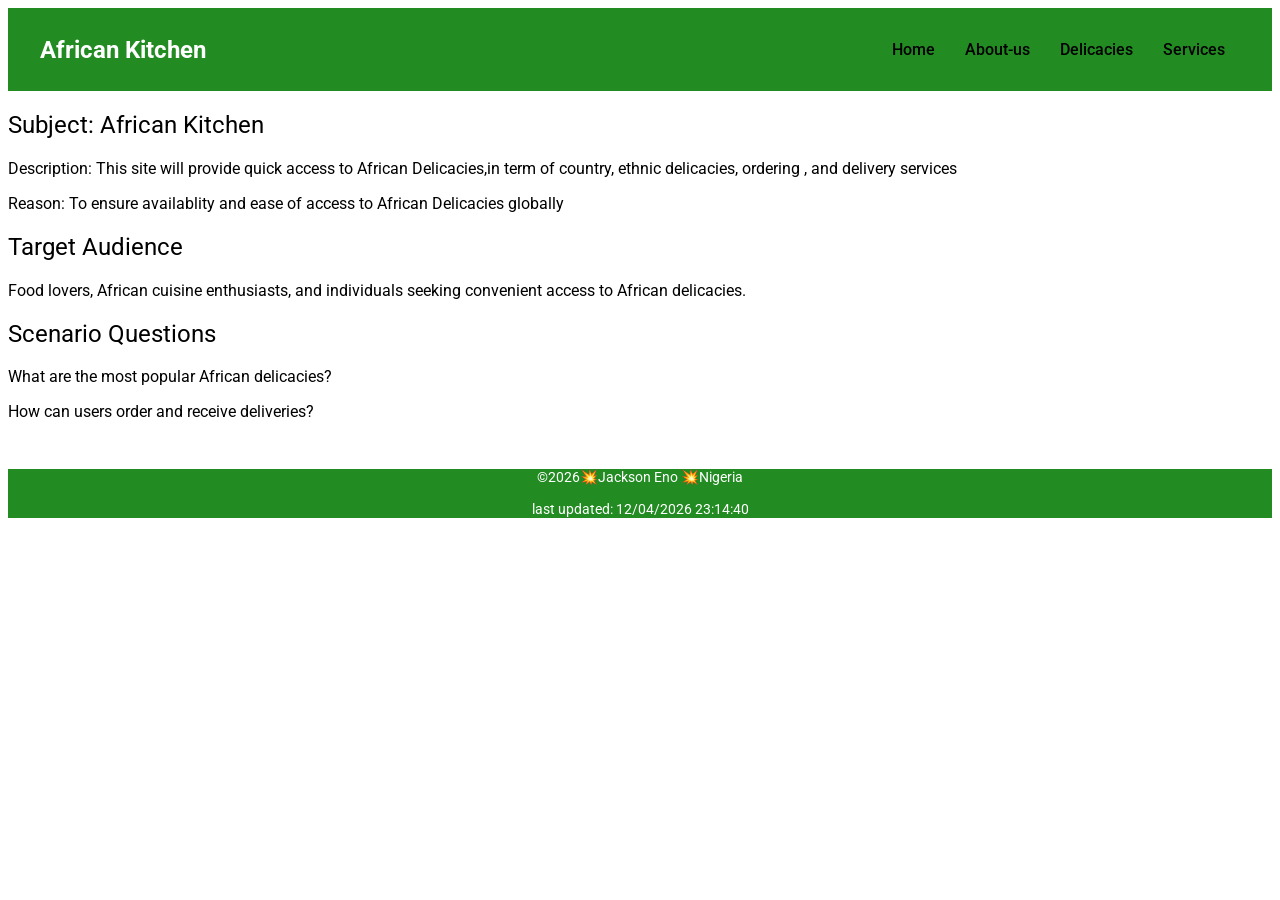
<file: week04/site-plan.html>
<!DOCTYPE html>
<html lang="en">
<head>
    <meta charset="UTF-8">
    <meta name="viewport" content="width=device-width,  initial-scale=1.0">
    <meta name="description" content="wdd131-Dynamic web fundamentals,taken by jackson eno.this is a site plan for african kitchen and it delicacies">
    <meta name="author" content="jackson eno">
     <link rel="preconnect" href="https://fonts.googleapis.com">
   <link rel="preconnect" href="https://fonts.gstatic.com" crossorigin>
    <link href="https://fonts.googleapis.com/css2?family=Roboto&display=swap" rel="stylesheet">
    

    <link rel="stylesheet" href="styles/site-plan.css">

    <script src="scripts/site-plan.js" defer></script>
    <title>African </title>


   
</head>
<body>
    <header>
        <nav class="navbar">
            <div class="logo"> African Kitchen </div>

            <div class="menu-toggle" id="mobile-menu">
                    <span class="bar"></span>
                    <span class="bar"></span>
                    <span class="bar"></span>
            </div>
                <ul class="nav-menu">
                    <li><a  href="#">Home</a></li>
                    <li><a  href="#">About-us</a></li>
                    <li><a  href="#">Delicacies</a></li>
                    <li><a  href="#">Services</a></li>
                    
                </ul>
            </nav>
            
    </header>
    <main>
        <div class="subject">
            <h2>Subject: African Kitchen</h2>
            <p>Description: This site will provide quick access to African Delicacies,in term of country, ethnic delicacies, ordering , and delivery services</p>
            <p>Reason: To ensure availablity and ease of access to African Delicacies globally</p>


            <div>
                <h2>Target Audience</h2>
                <p>Food lovers, African cuisine enthusiasts, and individuals seeking convenient access to African delicacies.</p>
                <h2>Scenario Questions</h2>
                <p>What are the most popular African delicacies?</p>
                <p>How can users order and receive deliveries?</p>
            </div>

        </div>
    </main>
                
    <footer class="social">
        <p>©<span id="year"></span>💥Jackson Eno 💥Nigeria</p>
        <p>last updated: <span id="lastModified"></span></p>
    </footer>
</body>
</html>
</file>
<file: styles/base.css>
body {
     font-family: 'Roboto', sans-serif;
      font-weight: 400;
      font-style: normal;
      font-variation-settings: "width" 100;
      color: white;
    }
    #course-title  {
        font-size: medium;
        align-items: center;
        
    }

    header {
        width: max-content;
    }

    main {
        width: 100%;
    }


h1,h2,h3{
         font-family: 'Roboto', sans-serif;
         font-weight: 400;


} .container-header {
    background-color: navy;
    display: block;
    color: white;
    padding: 20px;
    justify-items: center;
    margin: 5px;
    
}

.navbar ul {
    display: flex;
    gap: 60px;
    list-style: none;
    padding: 3px;
}
    
    

.navbar a {
    text-decoration: none;
    padding: 15px;
    font-weight: 100;
    color: white;
    
    
}

.main {
    display: flex;
    flex-direction: column;
    align-items: center;
} 
.small h4 {
    justify-content: center;

}

.small img {
    width: 70px;
    height: auto;
    

    
} 
    


.small {
    justify-items: center;
    border-top:1px solid black;
}

.small img {
    float: left;
}

    





 .main h2 {
    color: black;
 }

.sect {
    display: grid;
    grid-template-columns: 2fr 1fr;
    gap: 20px;
}





     


.card {
    background-color: whitesmoke;
    color: black;
    padding: 20px;
    justify-content: center;
    border-bottom: 1px solid black;
    border-radius:5px;
}

.card h3 {
    background-color: navy;
    padding: 20px;
    color: white;
    margin-top: 10px;
    width: max-content;
    
}
    
 .card ul {
    padding: 5px;
    margin: 3px;
    justify-content: space-between; 
}   
    
.card img {
    float: right;
}
    
    
.social {
    background-color: navy;
    justify-items: center;
    color: white;
    margin: 10px;
}
   
 

 

 .navbar a:hover {
    color: black;
    background-color: white;
 }


    
 
 .social {
    margin: 20px;
    padding: 10px;
 }
</file>
<file: styles/temples.css>
* {
    margin: 0;
    padding: 0;
    box-sizing: border-box;
}

main {
	max-width: 800px;
	margin: 0 auto;
	
}

    

    

.header-main {
    display: flex;
    justify-content: space-between;
    height: 100px;
	gap: 80px;
    background-color:navy;
}
	

.title {
    color: white;
}

h1 {
	text-align: left;
	font-family: 'Roboto', sans-serif;
	font-weight: 100;
	font-size: 1.5rem;
	margin-left: 1rem;
}

h2 {
	font-size: 1.2rem;
	color: navy;
	text-align: left;
	margin: 1rem;
}

nav {
	max-width: 700px;
	margin: 1rem auto;
	
}

#menu {
	font-size: 1.5rem;
	border: 0;
	position:absolute;
	color: white;
	top: 3rem;
	right: -1rem;
	
}
	

#menu::before {
	content: "☰";
	color: black;
	
}

#menu.open::before {
	content: "❌";
}

.navigation {
	display: row;
	position: absolute;
	
	justify-content: space-around;
	list-style: none;
	color: black;
}


.navigation a {
	display: block;
	padding: 1rem;
	text-align: center;
	text-decoration: none;
	color: white;
}
.navigation a:hover {
	background-color: #bbb;
	color: black;
	font-weight: 700;
}

/* when the button is clicked - the open class is toggled (added/removed) */
.open a {
	display: block;
}

.active::before { 
	content: "📍";  /* just a way-finding symbol for the user */
}

.stuff {
	margin: 0.5rem;
	border: 1px solid rgb(0  0  0 / 0.1);
	background-color: #bed;
	max-width: 580px;
	height: 100px;
}
 
.main-grid {
	display: grid;
    grid-template-columns: 1fr;
    gap: 20px;
	
}


figure img {
   width: 100%;
   height: 100%;
   border-style: groove;
   object-fit: cover;
   margin-top: 50px;
}

figcaption {
   color:black;
   font-size: medium;
   text-align: justify;
   
}

.social {
    background-color: navy;
    justify-items: center;
    color: white;
    margin: 10px;
}
</file>
<file: styles/temples-large.css>
@media (min-width: 37.5em) {
	h1 {
		font-size: 2.5rem;
		font-weight: 400;
		margin-left: 0;
		text-align: center;
	}
h2 {
		font-size: 2rem;
		text-align: center;
	}

	#menu {
		display:none; /* hide hamburger button */
		
	}

	.navigation {
		flex-direction: row;
		justify-content: left;
	}

	.navigation a {
		
		flex: 1 1 100%;
	}

	.stuff {
		margin: 1rem auto;

	
	.main-grid {
		display: grid;
		grid-template-columns: 1fr 1fr 1fr;
		gap: 10px;
	}

	figure img {
   width: 100%;
   height: 80%;
   border-style: groove;
   object-fit: cover;
   margin-top: 5px;
}

}
</file>
<file: project/styles/filtered-temples-large.css>
#temple-container {
    display: grid;
    grid-template-columns: repeat(auto-fit, minmax(300px, 1fr));
    gap: 20px;
    padding: 20px;
    max-width: 1200px;
    margin: 0 auto;
    font-family: 'Segoe UI', Tahoma, Geneva, Verdana, sans-serif;
  }
  
  /* Individual card styling */
  .grid-layout {
    background-color: #ffffff;
    border: 1px solid #e0e0e0;
    border-radius: 8px;
    box-shadow: 0 4px 6px rgba(0, 0, 0, 0.1);
    padding: 15px;
    transition: transform 0.3s ease, box-shadow 0.3s ease;
    overflow: hidden; /* Keeps images within the border radius */
  }
  
  /* Hover effect for interaction */
  .temple-card:hover {
    transform: translateY(-5px);
    box-shadow: 0 8px 15px rgba(0, 0, 0, 0.15);
  }
  
  /* Heading style */
  .temple-card h3 {
    color: #003366; /* Deep blue for a classic look */
    margin-top: 0;
    text-align: center;
    border-bottom: 2px solid #f0f0f0;
    padding-bottom: 10px;
  }
  
  /* Text details */
  .temple-card p {
    font-size: 0.95rem;
    color: #444;
    text-align: center;
    margin: 8px 0;
  }
  
  /* Image styling */
  .temple-card img {
    width: 100%;
    height: 200px; /* Fixed height for consistency */
    object-fit: cover; /* Ensures images aren't stretched */
    border-radius: 4px;
    margin-top: 10px;
    display: block;
  
  }
</file>
<file: project/styles/site-plan.css>
*   {
        font-family: 'Roboto', sans-serif;
        font-weight: 400;
         font-style: normal;
        font-variation-settings: "width" 100;
    }
  .header-main {
    display: flex;
    justify-content: space-between;
	   gap: 40px;
     color: white;
     background-color:blue;
     
  }

  .title {
    text-align: center;
    background-color: blue;
    color: white;
  }

  
/* Mobile View ***************/
#menu {
	display: block;
	font-size: 2rem;
	font-weight: 700;
	text-decoration: none;
	padding: 0.5rem 0.75rem;
	
	color: white;
}

#menu::before {
	content: "≡";   
    
}

nav {
	background-color: green;
  width: 100%;
  
  
}
.navigation {
	list-style: none;
	margin: 0 auto;
	max-width: 760px;
}

.navigation li {
	display: none;
}
.navigation a {
	display: block;
	padding: 0.75rem;
	text-align: left;
	text-decoration: none;
	color: white;
	font-weight: 700;
	transition: 0.3s;
	font-size: clamp(1rem, 2vmin, 1.5rem);
}

.navigation a:hover,
.navigation a:active {
	color: white;
	background-color: black;
}

.show li {
	display: block;
}

#menu.show::before {
	content: "X";
}

/* Media Query for wider than mobile viewports. Breakpoint should be based upon the design and content and use em units to be relative to the user's font size versus fixed with pixels.  

In most WDD courses there is a requirement to use a separate file. This part would go into a separate CSS file. 
*/
@media only screen and (min-width: 40em) {
	h1 {
		font-size: 2rem;
	}
	.navigation {
		display: flex;
	}
	.navigation li {
		display: block; /* change state in small view */
		flex: 1 1 100%;
	}
	.navigation a {
		text-align: center;
	}
	#menu {
		display: none;
	}
}

 

        

	
  

footer {
    margin-top: 3rem;
    text-align: center;
    font-size: 0.9rem;
    color: white;
    background-color: skyblue;
}
</file>
<file: project/styles/form.css>
body {
    font-family: 'Roboto', sans-serif;
    font-weight: 400;
    line-height: 1.6;
    color: #333;
    max-width: 600px;
    margin: 2rem auto;
    padding: 0 1rem;
    background-color: white;
}

  .header-main {
    display: flex;
    justify-content: space-between;
	   gap: 40px;
     color: white;
     background-color:blue;
     
  }

  .title {
    text-align: center;
  }

  
/* Mobile View ***************/
#menu {
	display: block;
	font-size: 2rem;
	font-weight: 700;
	text-decoration: none;
	padding: 0.5rem 0.75rem;
	
	color: white;
}

#menu::before {
	content: "≡";   
    
}

nav {
	background-color: green;
  
  
}
.navigation {
	list-style: none;
	margin: 0 auto;
	max-width: 760px;
}

.navigation li {
	display: none;
}
.navigation a {
	display: block;
	padding: 0.75rem;
	text-align: left;
	text-decoration: none;
	color: white;
	font-weight: 700;
	transition: 0.3s;
  position: relative;
	font-size: clamp(1rem, 2vmin, 1.5rem);
}

.navigation a:hover,
.navigation a:active {
	color: white;
	background-color: black;
}

.show li {
	display: block;
}

#menu.show::before {
	content: "X";
}

/* Media Query for wider than mobile viewports. Breakpoint should be based upon the design and content and use em units to be relative to the user's font size versus fixed with pixels.  

In most WDD courses there is a requirement to use a separate file. This part would go into a separate CSS file. 
*/
@media only screen and (min-width: 40em) {
	h1 {
		font-size: 2rem;
	}
	.navigation {
		display: flex;
	}
	.navigation li {
		display: block; /* change state in small view */
		flex: 1 1 100%;
	}
	.navigation a {
		text-align: center;
	}
	#menu {
		display: none;
	}
}







    h2 {
    text-align: center;
    color: white;
    margin-bottom: 2rem;
    }


form {
    background: skyblue;
    color: white;
    padding: 2rem;
    border-radius: 8px;
    box-shadow: 0 4px 10px rgba(0, 0, 0, 0.1);
}

/* Grouping and Spacing */
.form-group {
    margin-bottom: 1.5rem;
    
}

fieldset {
    border: 1px solid #ddd;
    border-radius: 5px;
    padding: 1rem;
    margin-bottom: 1.5rem;
}

legend {
    font-weight: bold;
    padding: 0 0.5rem;
    
}

/* Labels and Inputs */
label {
    display: block;
    margin-bottom: 0.5rem;
    font-weight: 600;
}

select, 
input[type="text"], 
input[type="date"], 
textarea {
    width: 100%;
    padding: 0.8rem;
    border: 1px solid #ccc;
    border-radius: 4px;
    box-sizing: border-box; /* Ensures padding doesn't break width */
}

/* Star Rating System */
.stars {
    display: flex;
    flex-direction: row-reverse; /* Allows us to highlight stars to the left */
    justify-content: flex-end;
    gap: 1rem;
    color:yellow;
}

.stars input {
    display: block; /* Hide the actual radio circle */
    align-items: center;
    justify-content: center;
}

.stars label {
    font-size: 1.5rem;
    color: yellow;
    cursor: pointer;
    transition: color 0.2s ease-in-out;
    margin: 0;
}
    

/* Change color of stars on hover and when selected */
.stars label:hover,
.stars label:hover ~ label,
.stars input:checked ~ label {
    color: #f1c40f; /* Gold color */
}

/* Checkbox and Legend Labels */
fieldset label {
    display: flex;
    align-items: center;
    font-weight: normal;
    margin-bottom: 0.5rem;
    cursor: pointer;
}

fieldset input[type="checkbox"] {
    margin-right: 0.8rem;
    width: 18px;
    height: 18px;
}

/* Submit Button */
button[type="submit"] {
    background-color: whitesmoke;
    color: black;
    padding: 1rem 2rem;
    border: none;
    border-radius: 4px;
    font-size: 1rem;
    cursor: pointer;
    width: 100%;
    margin-top: 1rem;
    transition: background-color 0.3s ease;
}

button[type="submit"]:hover {
    color: blue;
    background-color: #f0f0f0;
}

/* Footer Styling */
footer {
    margin-top: 3rem;
    text-align: center;
    font-size: 0.9rem;
    color: white;
    background-color: skyblue;

    border-top: 1px solid #ddd;
    padding-top: 1rem;



}
</file>
<file: week03/styles/places.css>
.social {
    background-color: navy;
    justify-items: center;
    color: white;
    margin: 10px;
}

* {
    margin: 0;
    padding: 0;
    
}


   .weather {
        display:flex;
        flex-direction: column;
        justify-content: center;
        color:white;
        align-items:flex-end;
        
    }
</file>
<file: week03/styles/places-large.css>
@media (min-width: 500px) {
    


.hero {
    display: grid;
    gap: 30px;
    width: 100%;
    height: 100%;
    align-items: center;
    overflow: hidden;
}
    
    


.hero img {
    width: 100%;    
    height: 100%;
    object-fit: cover;
    z-index: 1;
}
.hero > * {
    grid-area: 1/1;  /*stacking all  the children element in one place*/
}



.data {
    display: flex;
    flex-direction: column;
    justify-content: center;
    color:white;
    z-index: 2;
    
}
     
    
    
    
    
    .weather {
        display:flex;
        flex-direction: column;
        justify-content: center;
        color:white;
        align-items:flex-end;
        padding: 40px;
        z-index: 3;
        
}
    
    
}
</file>
<file: week04/styles/form.css>
body {
    font-family: 'Roboto', sans-serif;
    font-weight: 400;
    line-height: 1.6;
    color: #333;
    max-width: 600px;
    margin: 2rem auto;
    padding: 0 1rem;
    background-color: white;
}
    h2 {
    text-align: center;
    color: white;
    background-color: purple;
    margin-bottom: 2rem;
    }


form {
    background: purple;
    color: white;
    padding: 2rem;
    border-radius: 8px;
    box-shadow: 0 4px 10px rgba(0, 0, 0, 0.1);
}

/* Grouping and Spacing */
.form-group {
    margin-bottom: 1.5rem;
    
}

fieldset {
    border: 1px solid #ddd;
    border-radius: 5px;
    padding: 1rem;
    margin-bottom: 1.5rem;
}

legend {
    font-weight: bold;
    padding: 0 0.5rem;
    
}

/* Labels and Inputs */
label {
    display: block;
    margin-bottom: 0.5rem;
    font-weight: 600;
}

select, 
input[type="text"], 
input[type="date"], 
textarea {
    width: 100%;
    padding: 0.8rem;
    border: 1px solid #ccc;
    border-radius: 4px;
    box-sizing: border-box; /* Ensures padding doesn't break width */
}

/* Star Rating System */
.stars {
    display: flex;
    flex-direction: row-reverse; /* Allows us to highlight stars to the left */
    justify-content: flex-end;
    gap: 1rem;
    color:yellow;
}

.stars input {
    display: block; /* Hide the actual radio circle */
    align-items: center;
    justify-content: center;
}

.stars label {
    font-size: 1.5rem;
    color: yellow;
    cursor: pointer;
    transition: color 0.2s ease-in-out;
    margin: 0;
}
    

/* Change color of stars on hover and when selected */
.stars label:hover,
.stars label:hover ~ label,
.stars input:checked ~ label {
    color: #f1c40f; /* Gold color */
}

/* Checkbox and Legend Labels */
fieldset label {
    display: flex;
    align-items: center;
    font-weight: normal;
    margin-bottom: 0.5rem;
    cursor: pointer;
}

fieldset input[type="checkbox"] {
    margin-right: 0.8rem;
    width: 18px;
    height: 18px;
}

/* Submit Button */
button[type="submit"] {
    background-color: whitesmoke;
    color: black;
    padding: 1rem 2rem;
    border: none;
    border-radius: 4px;
    font-size: 1rem;
    cursor: pointer;
    width: 100%;
    margin-top: 1rem;
    transition: background-color 0.3s ease;
}

button[type="submit"]:hover {
    color: blue;
    background-color: #f0f0f0;
}

/* Footer Styling */
footer {
    margin-top: 3rem;
    text-align: center;
    font-size: 0.9rem;
    color: white;
    background-color: purple;

    border-top: 1px solid #ddd;
    padding-top: 1rem;



}
</file>
<file: week04/styles/site-plan.css>
*   {
        font-family: 'Roboto', sans-serif;
        font-weight: 400;
         font-style: normal;
        font-variation-settings: "width" 100;
        
        
      }

	
  .navbar {
    display: flex;
    justify-content: space-between;
    color: white;
    align-items: center;
    background-color: forestgreen;
    padding: 1rem 2rem;
  }
    
	.logo {
    font-size: 1.5rem;
    font-weight: bold;
    cursor: pointer;
    color: white;
  }

  .nav-menu {
    display: flex;
    list-style: none;
    
  }

  .nav-menu li {
    padding: 0 15px;
  }
	
  .nav-menu a {
      text-decoration: none;
      color: black;
      font-weight: 500;
   }

    .nav-menu a:hover {
      color:black;
      background-color: white;
  }

	
/* mobile menu style at desktop view*/

.menu-toggle {
	display: none;
  cursor: pointer;
}

.bar {
  display: block;
  width: 25px;
  height: 3px;
  margin: 5px auto;
  background-color: white;
  transition: 0.3s;
}

/* responsive logic */

@media screen and (max-width: 768px) {
  .menu-toggle {
    display: block;
  }

.nav-menu {
  position: absolute;
  top: 50px;
  right: -100%;
  flex-direction: column;
  background-color: lightgreen;
  color: black;
  width: 90%;
  text-align: center;
  transition: 0.3s;

}

.nav-menu.active {

right: 0; /* slides in */

}
.nav-menu li {
  margin: 2opx 0;
}

}


footer {
    margin-top: 3rem;
    text-align: center;
    font-size: 0.9rem;
    color: white;
    background-color: forestgreen;
}
</file>
